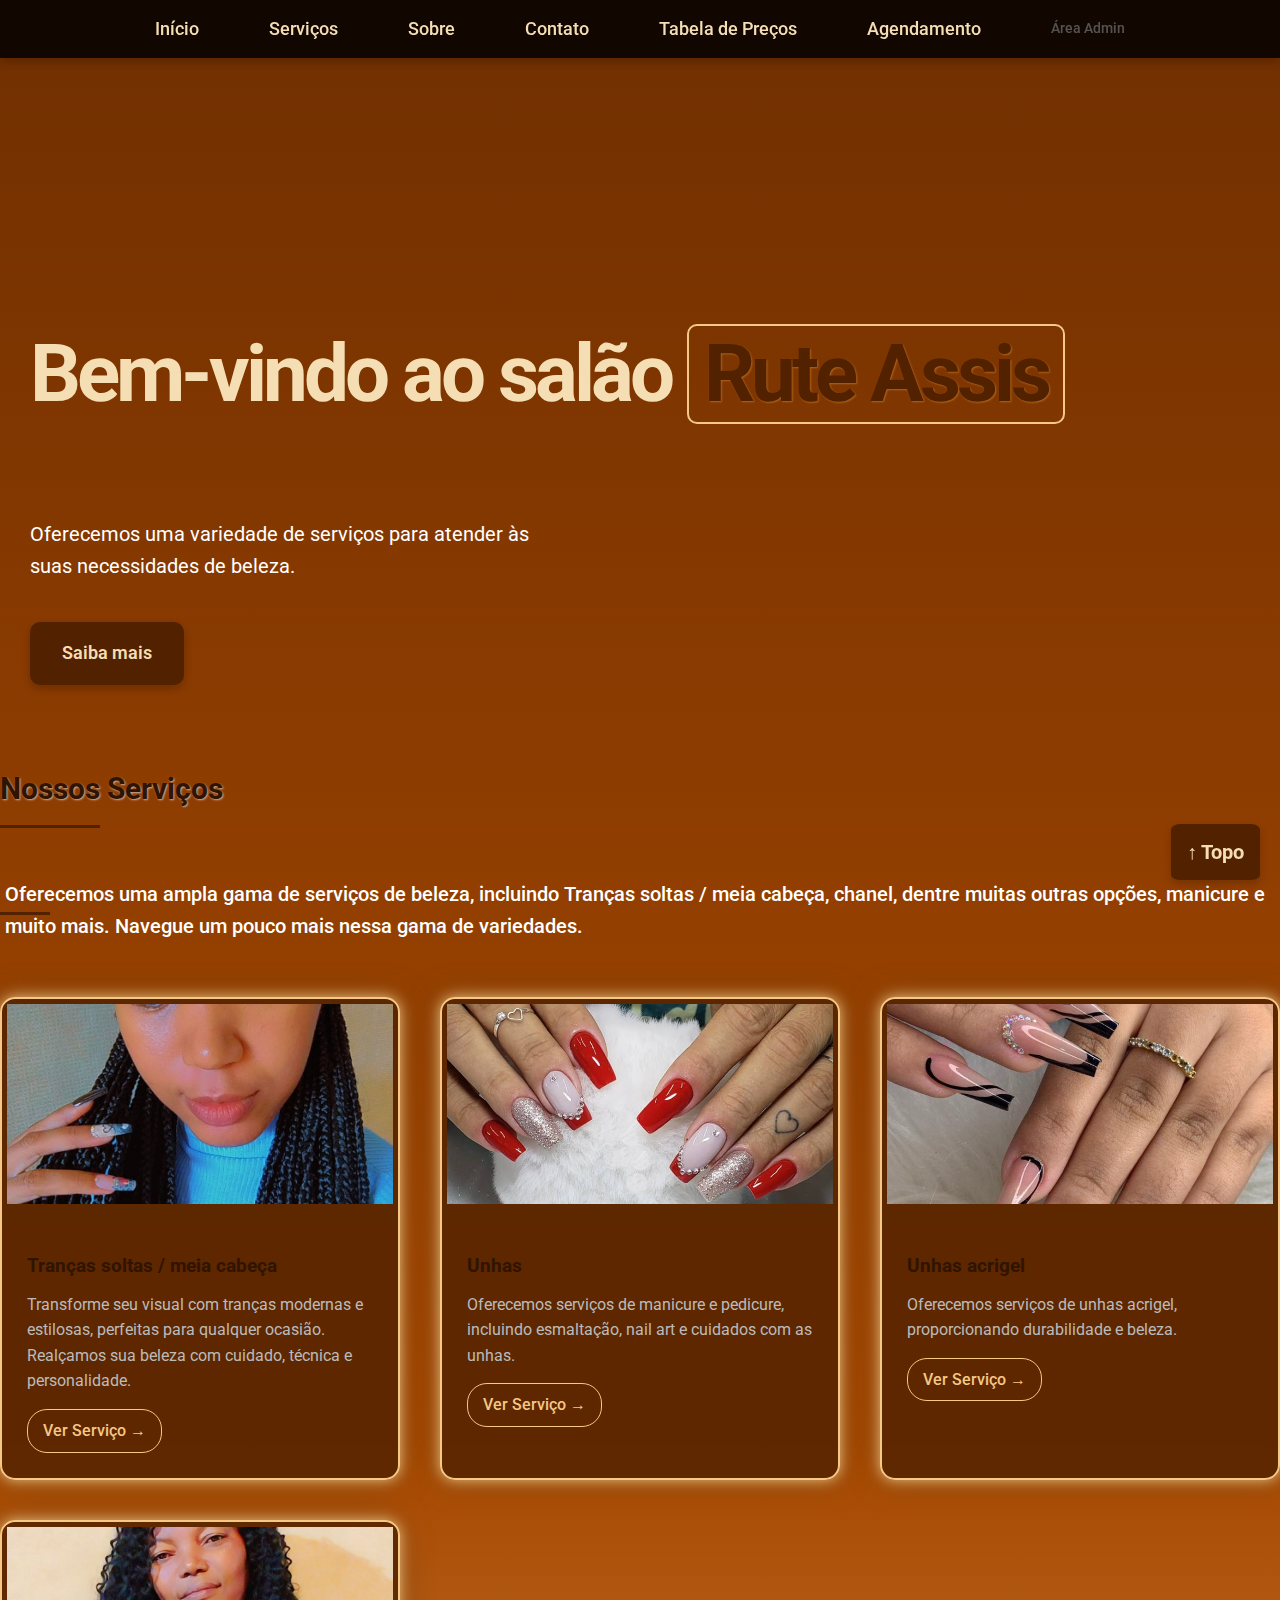
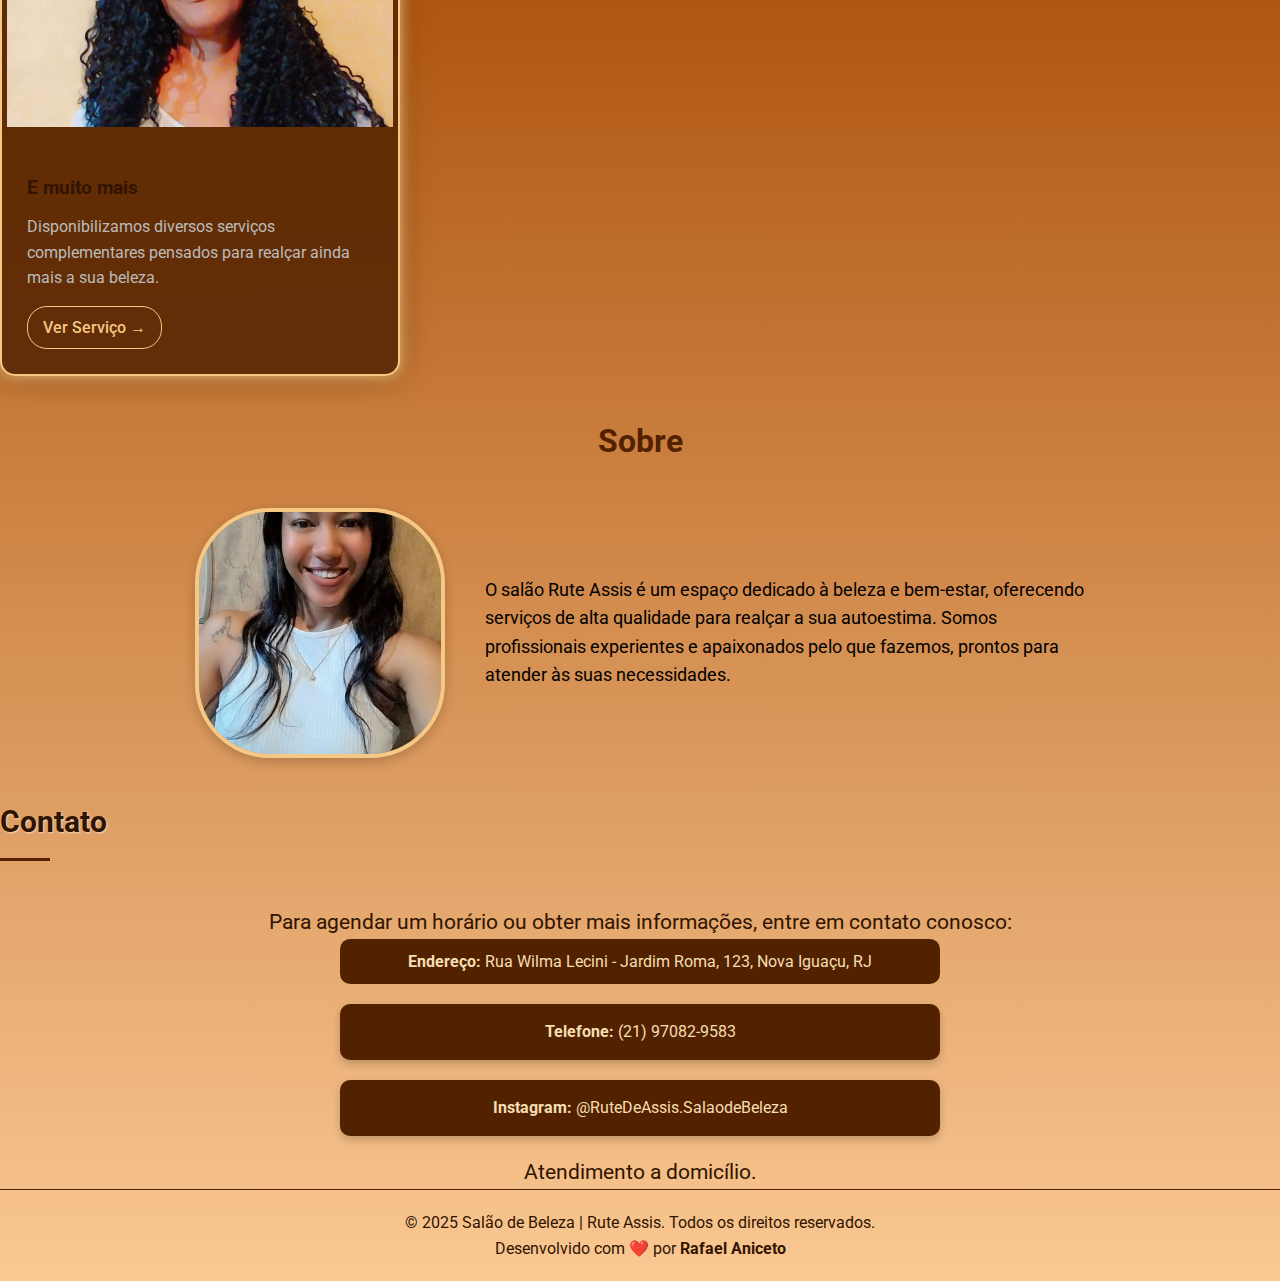
<file: index.html>
<!DOCTYPE html>
<html lang="pt-BR">

<head>
    <meta charset="UTF-8">
    <meta name="viewport" content="width=device-width, initial-scale=1.0">
    <link rel="stylesheet" href="style.css">
    <link rel="preconnect" href="https://fonts.googleapis.com">
    <link rel="preconnect" href="https://fonts.gstatic.com" crossorigin>
    <link href="https://fonts.googleapis.com/css2?family=Roboto:wght@400;700&display=swap" rel="stylesheet">
    <title>Salão de Beleza | Rute Assis</title>
</head>

<body>
    <header id="menu-header">
        <div class="nav-container">
            <ul class="menu" id="menu">
                <li><a href="#inicio">Início</a></li>
                <li><a href="#servicos">Serviços</a></li>
                <li><a href="#sobre">Sobre</a></li>
                <li><a href="#contato">Contato</a></li>
                <li><a href="tabela-precos.html">Tabela de Preços</a></li>
                <li><a href="agendamento.html">Agendamento</a></li>
                <li><a href="admin.html" class="admin-link">Área Admin</a></li>
            </ul>
        </div>
    </header>

    <section class="principal" id="inicio">
        <div>
            <h2>Bem-vindo ao salão <span class="destaque">Rute Assis</span></h2>
            <p>Oferecemos uma variedade de serviços para atender às suas necessidades de beleza.</p>
            <a href="#servicos" class="btn efeito-cursor">Saiba mais</a>
        </div>
    </section>

    <section class="servicos" id="servicos">
        <h3 class="titulo-servicos">Nossos Serviços</h3>
        <p class="descricao-servicos">Oferecemos uma ampla gama de serviços de beleza, incluindo Tranças soltas / meia
            cabeça, chanel, dentre
            muitas outras opções, manicure e muito mais. Navegue um pouco mais nessa gama de variedades.</p>


        <div class="container-servicos ">

            <div class="card-servico efeito-cursor">
                <img class="img-servico" src="img/Imagem da trança.jpg" alt="imagem-servico">

                <div class="info-servico">
                    <h3>Tranças soltas / meia cabeça</h3>
                    <p>Transforme seu visual com tranças modernas e estilosas, perfeitas para qualquer ocasião.
                        Realçamos sua beleza com cuidado, técnica e personalidade.</p>
                    <a href="#servicos">Ver Serviço →</a>
                </div>
            </div>

            <div class="card-servico efeito-cursor">
                <img class="img-servico" src="img/unhacomum.jpg" alt="imagem-servico">

                <div class="info-servico">
                    <h3>Unhas</h3>
                    <p>Oferecemos serviços de manicure e pedicure, incluindo esmaltação, nail art e cuidados com as
                        unhas.</p>
                    <a href="#servicos">Ver Serviço →</a>
                </div>
            </div>

            <div class="card-servico efeito-cursor">
                <img class="img-servico" src="img/acrigel.jpg" alt="imagem-servico">

                <div class="info-servico">
                    <h3>Unhas acrigel</h3>
                    <p>Oferecemos serviços de unhas acrigel, proporcionando durabilidade e beleza.</p>
                    <a href="#servicos">Ver Serviço →</a>
                </div>
            </div>

            <div class="card-servico efeito-cursor">
                <img class="img-servico" src="img/Imagem do aplique.jpg" alt="imagem-servico">

                <div class="info-servico">
                    <h3>E muito mais</h3>
                    <p>Disponibilizamos diversos serviços complementares pensados para realçar ainda mais a sua beleza.
                    </p>
                    <a href="#servicos">Ver Serviço →</a>
                </div>
            </div>
        </div>
    </section>

    <section class="sobre" id="sobre">
        <h3 class="titulo-sobre">Sobre</h3>

        <div class="container-sobre">
            <img class="img-sobre" src="img/foto-rute.jpg" alt="imagem-sobre">

            <div class="info-sobre">
                <p class="sobre">
                    O salão Rute Assis é um espaço dedicado à beleza e bem-estar, oferecendo serviços de alta qualidade
                    para realçar a sua autoestima. Somos profissionais experientes e apaixonados pelo que fazemos,
                    prontos para atender às suas necessidades.
                </p>
            </div>
        </div>
    </section>

    <section class="contato" id="contato">
        <h3 class="titulo-contato">Contato</h3>

        <div class="info-contato">
            <p class="paragrafo-titulo-contato">Para agendar um horário ou obter mais informações, entre em contato
                conosco:</p>
            <p class="endereco"><strong>Endereço:</strong> Rua Wilma Lecini - Jardim Roma, 123, Nova Iguaçu, RJ</p>
            <p class="paragrafo-contato"><strong>Telefone:</strong> <a href="https://wa.me/5521970829583">(21)
                    97082-9583</a></p>
            <p class="paragrafo-contato"><strong>Instagram:</strong> <a
                    href="https://www.instagram.com/RuteDeAssis.SalaodeBeleza">@RuteDeAssis.SalaodeBeleza</a></p>

            <p class="paragrafo-atendimento">Atendimento a domicílio.</p>
        </div>

    </section>
    <footer>
        <p>&copy; 2025 Salão de Beleza | Rute Assis. Todos os direitos reservados.</p>
        <p>Desenvolvido com ❤️ por <a
                href="https://www.linkedin.com/in/rafael-aniceto-da-silva-do-nascimento-07542b91/">Rafael Aniceto</a>
        </p>
    </footer>
    <a href="#inicio" class="btn-voltar-topo">↑ Topo</a>
</body>

</html>
</file>
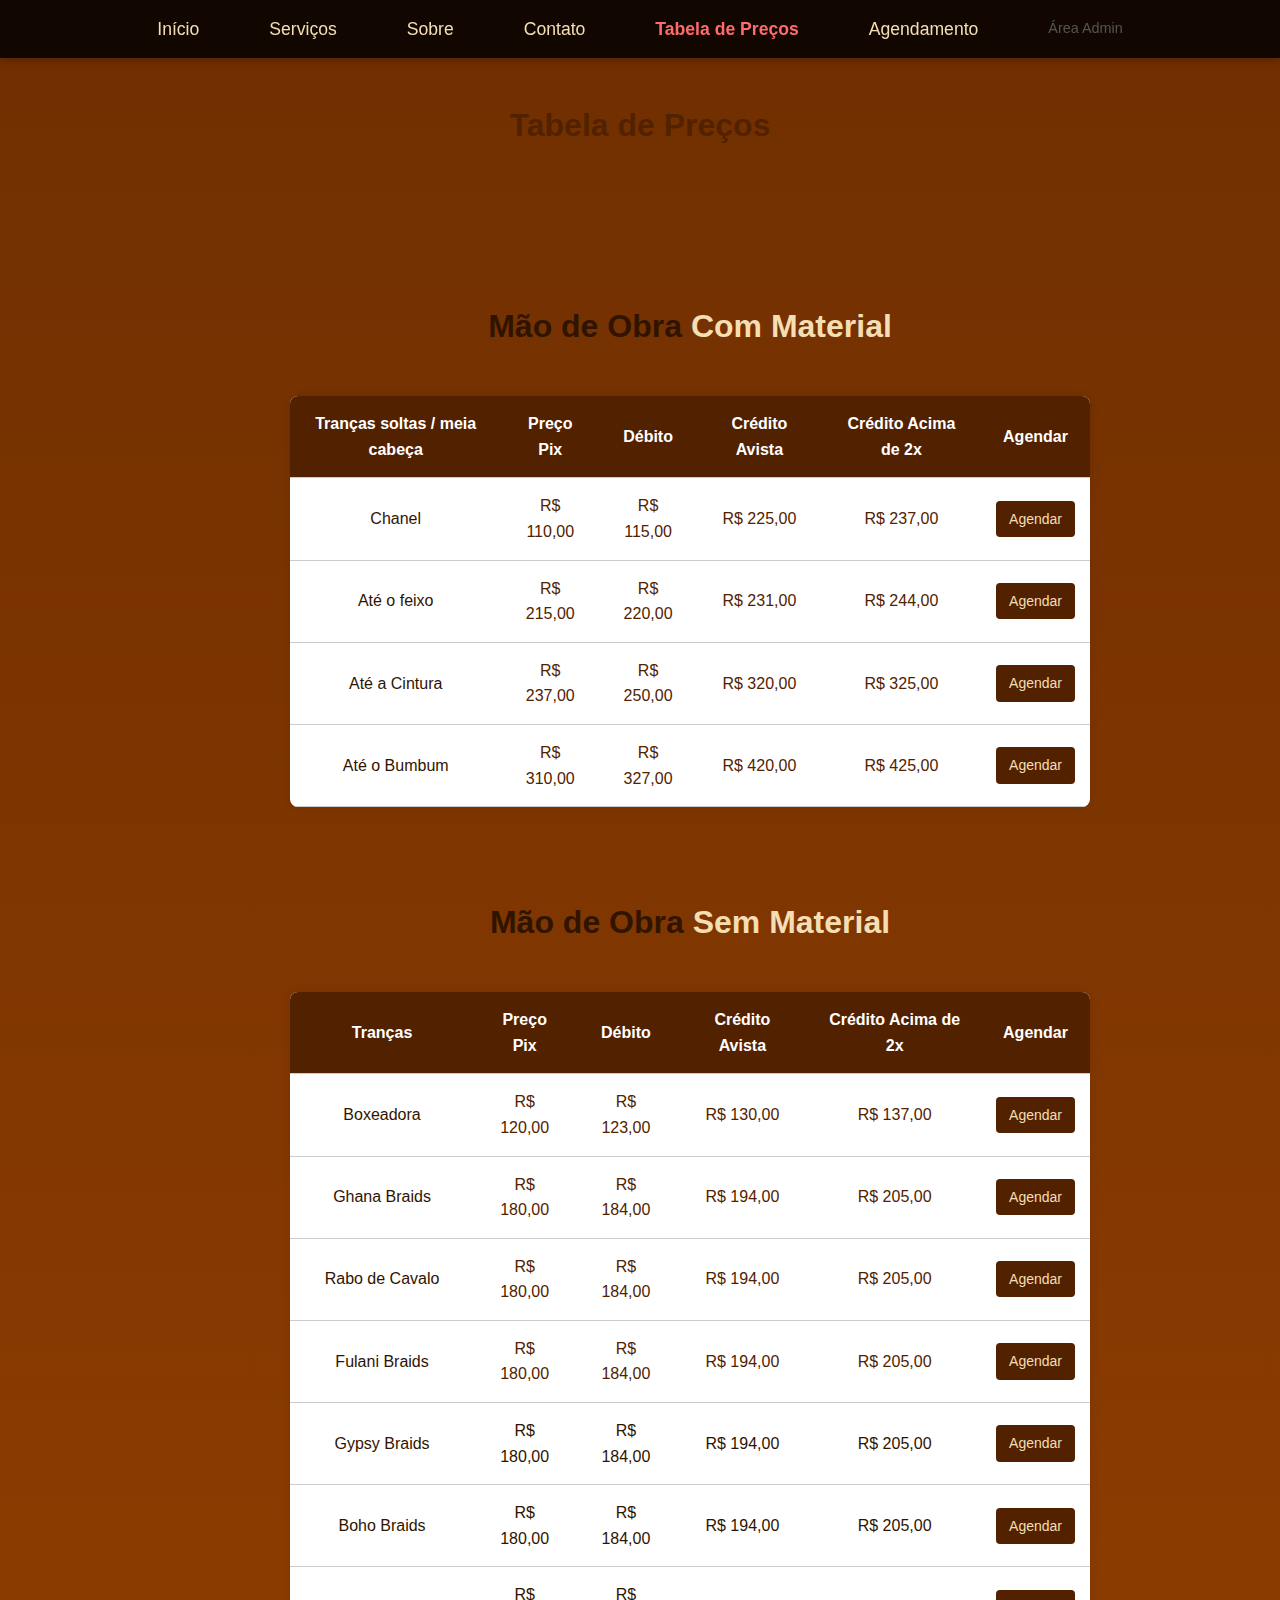
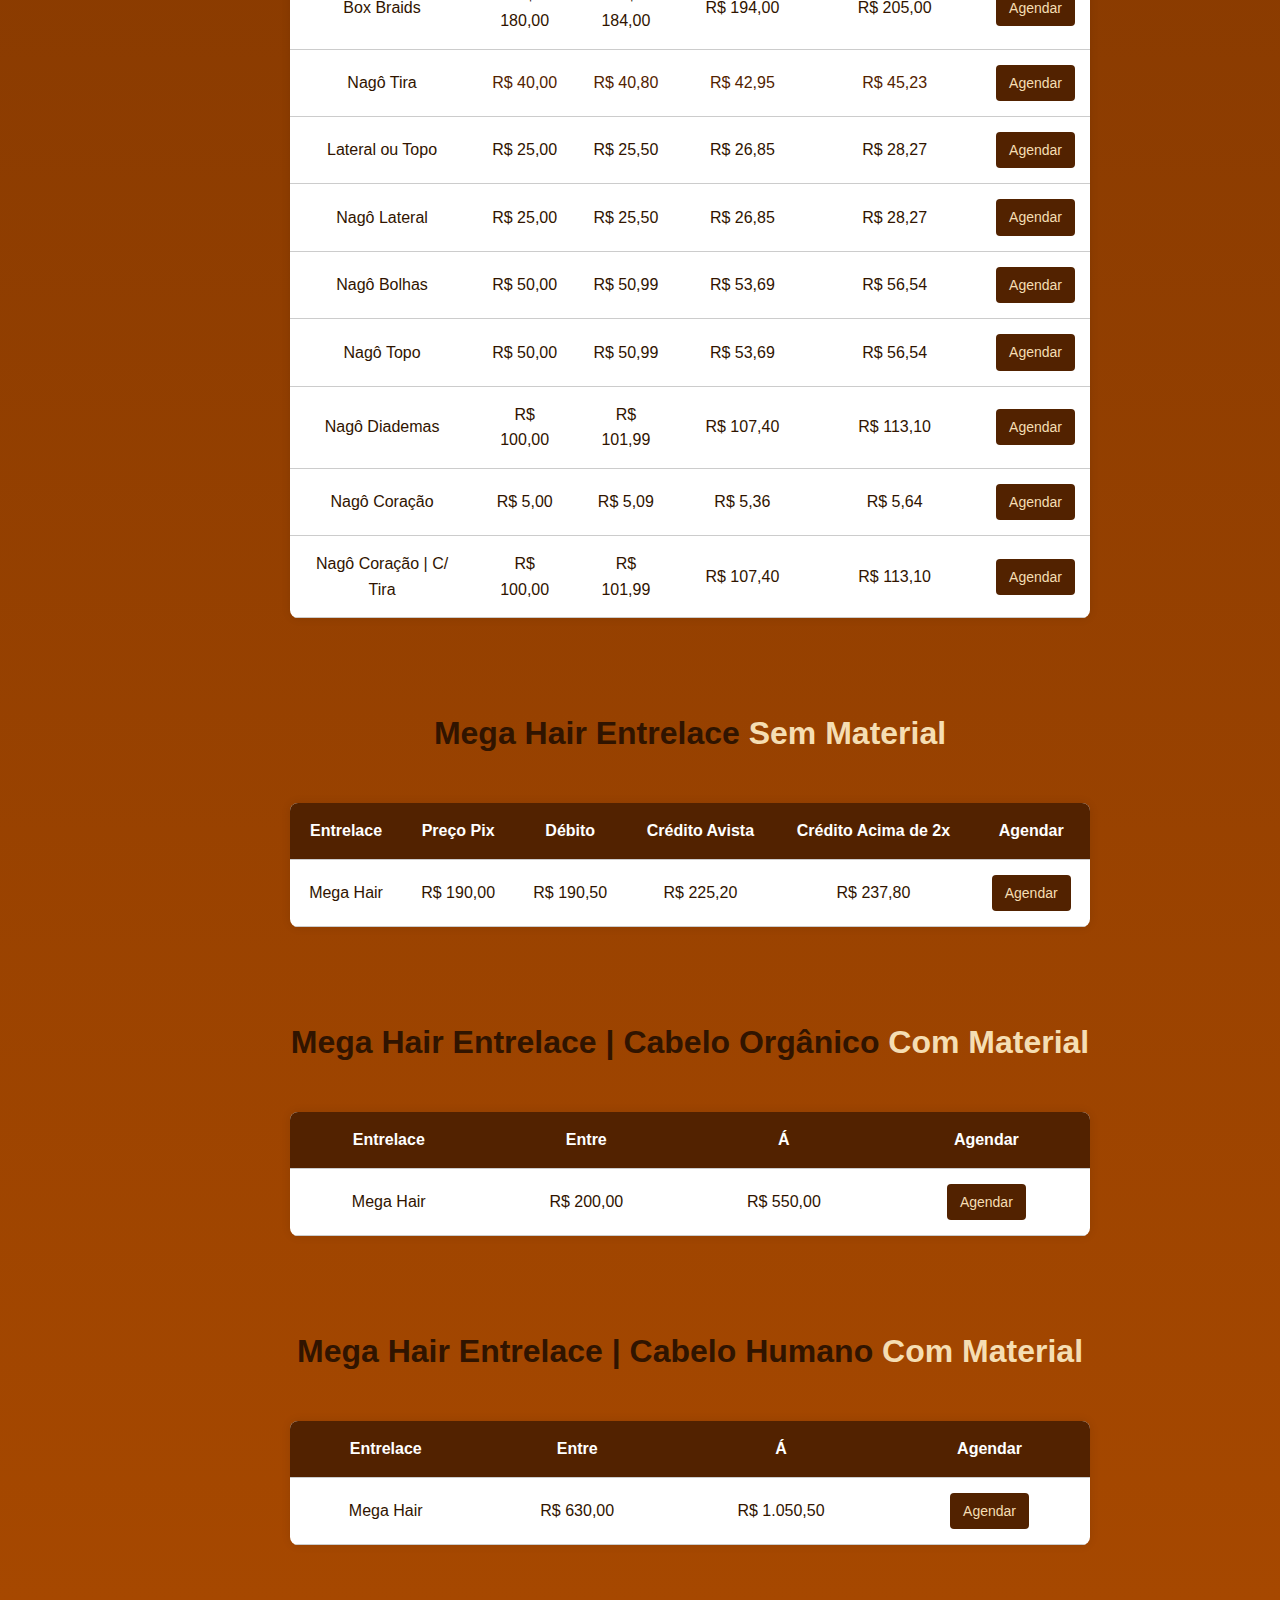
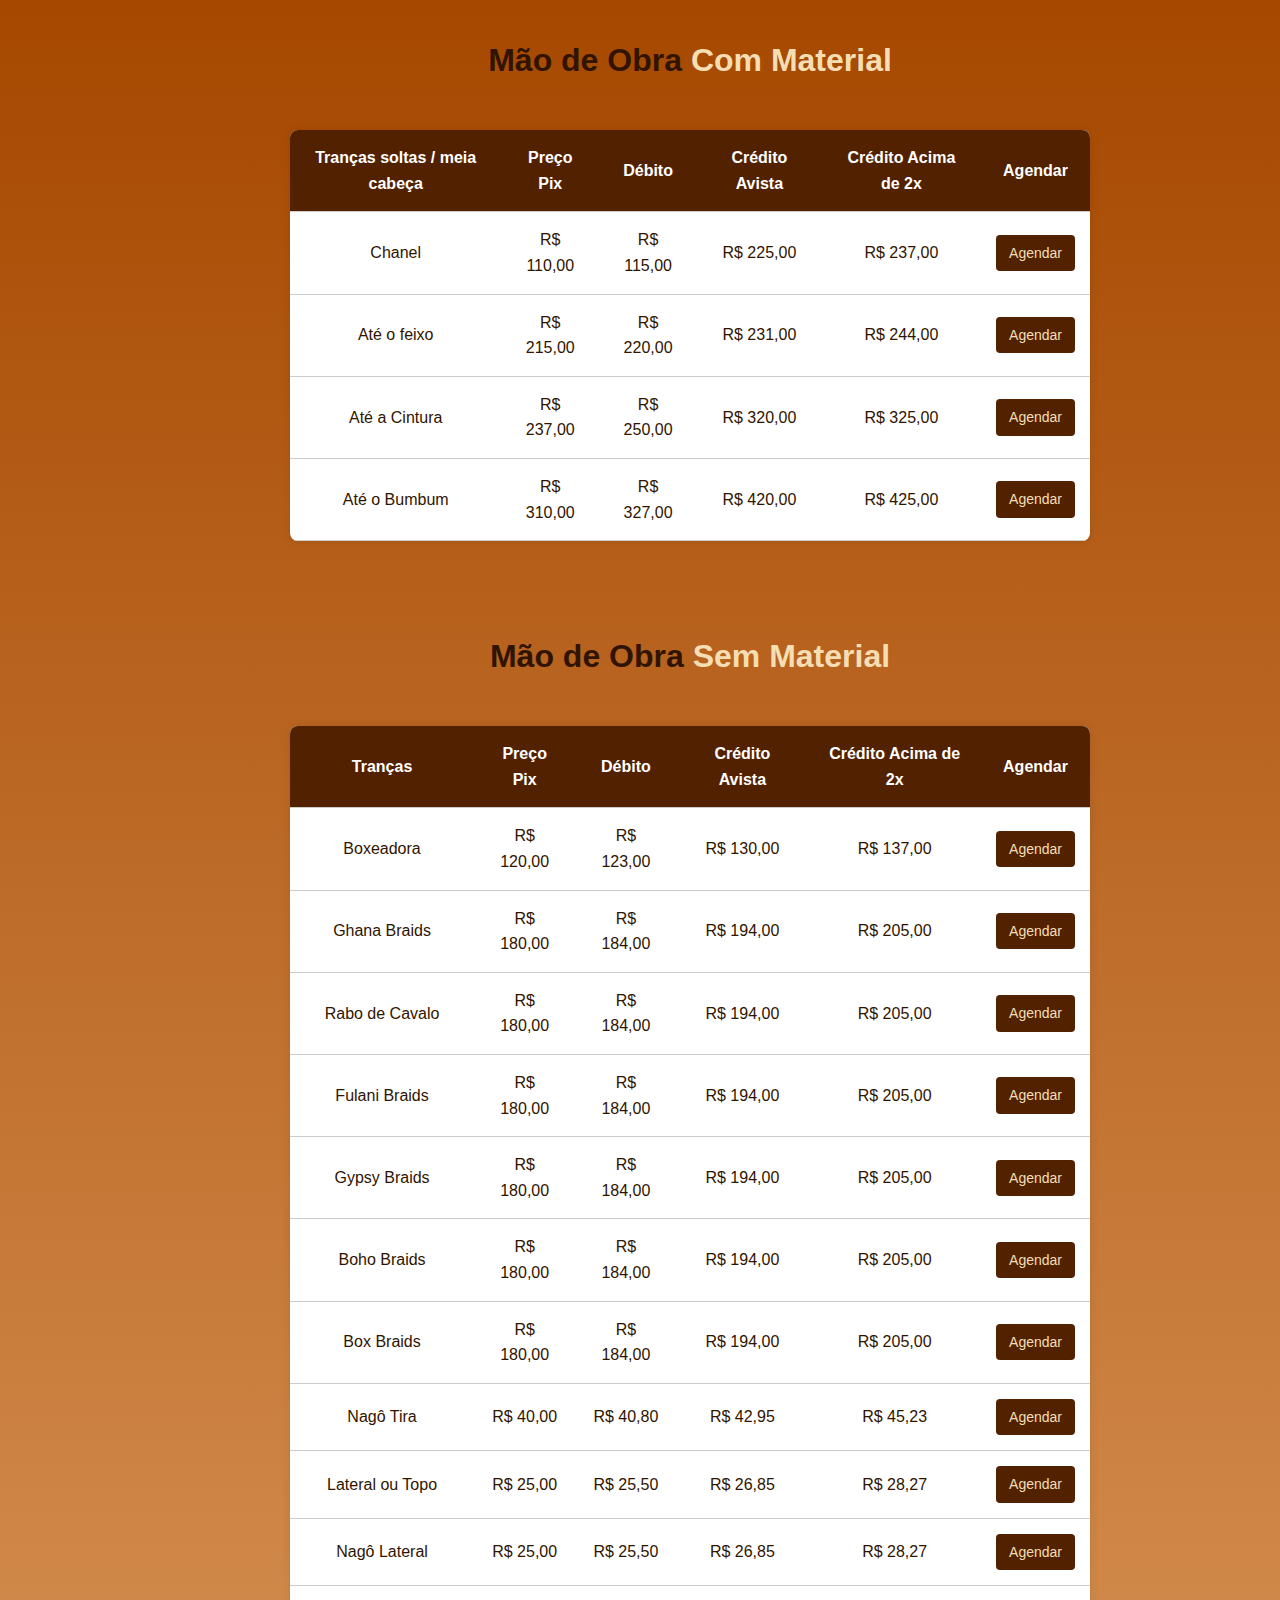
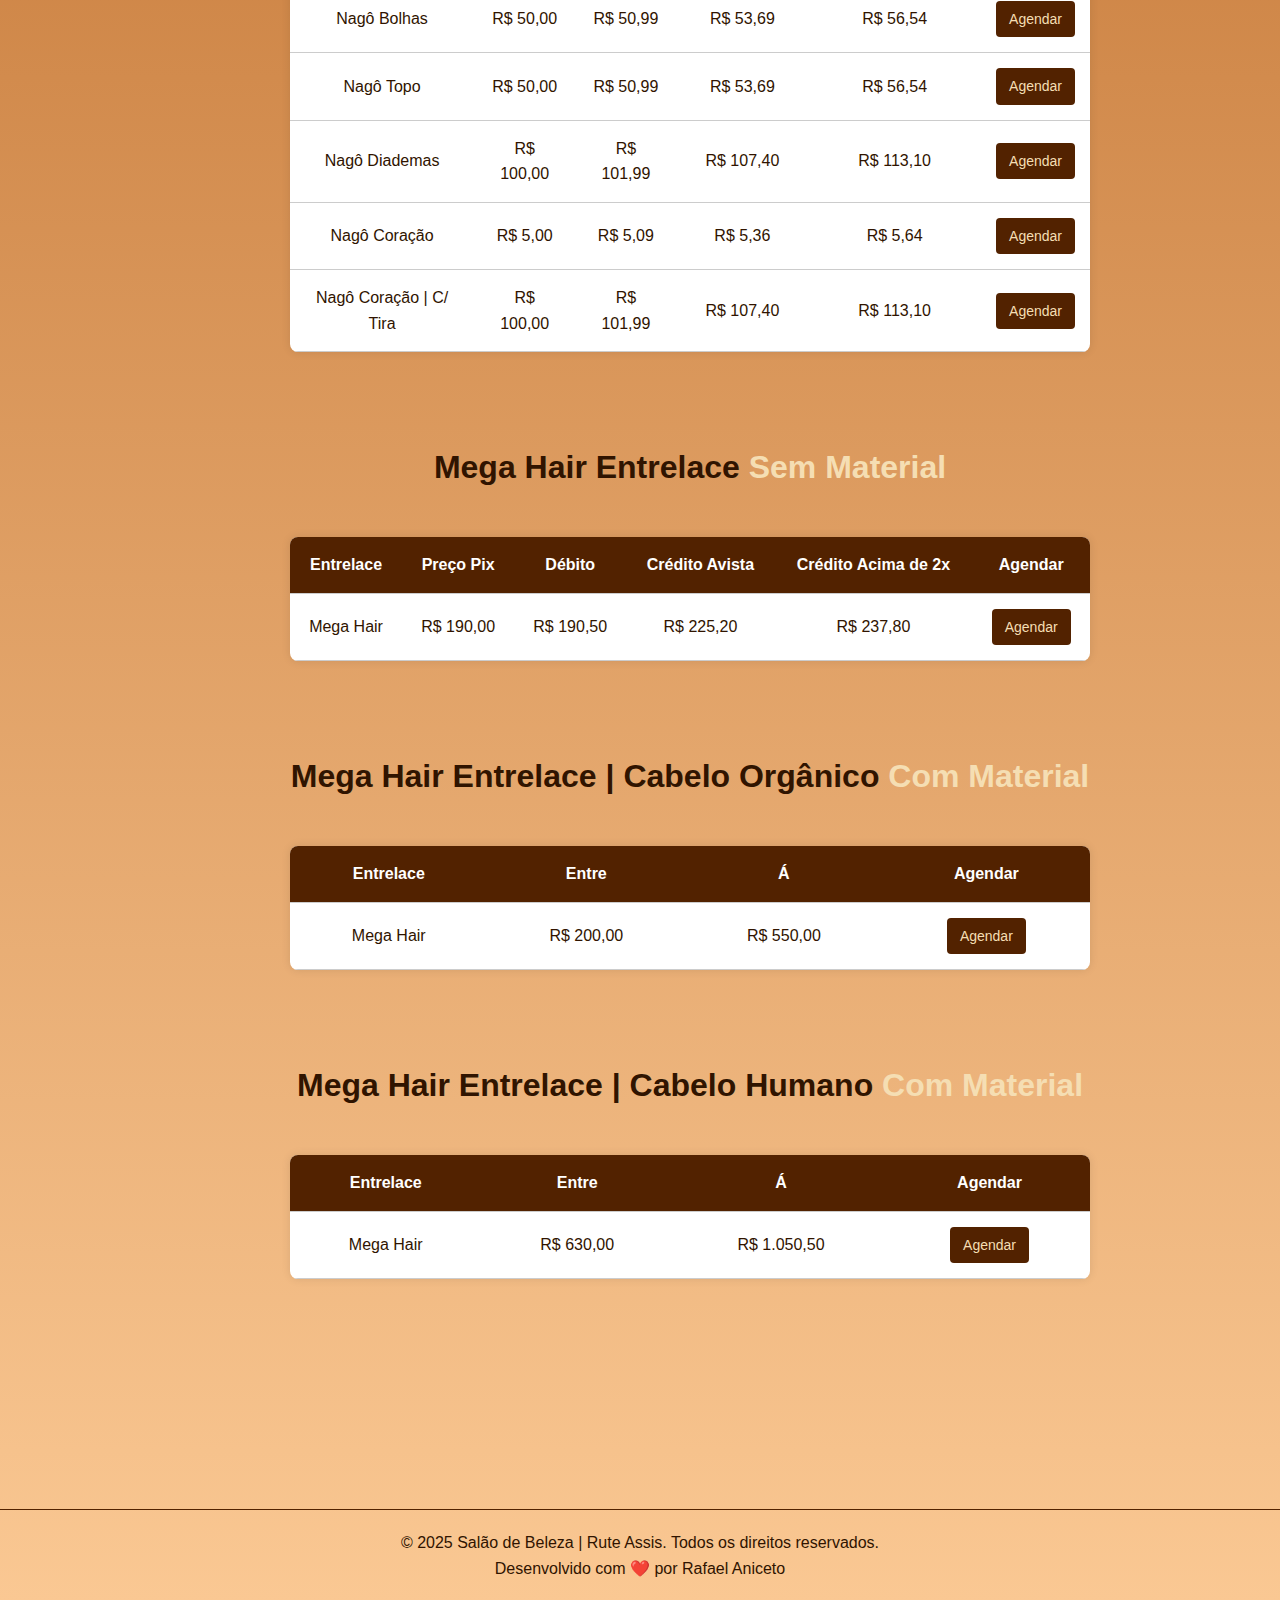
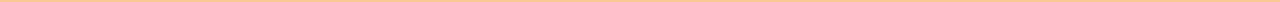
<file: tabela-precos.html>
<!DOCTYPE html>
<html lang="pt-BR">


<head>
    <meta charset="UTF-8">
    <meta name="viewport" content="width=device-width, initial-scale=1.0">
    <title>Tabela de Preços | Rute Assis</title>
    <link rel="stylesheet" href="style.css"> <!-- reutilize seu CSS -->
</head>


<body>
    <header id="menu-header">
        <div class="nav-container">
            <ul class="menu" id="menu">
                <li><a href="index.html#inicio">Início</a></li>
                <li><a href="index.html#servicos">Serviços</a></li>
                <li><a href="index.html#sobre">Sobre</a></li>
                <li><a href="index.html#contato">Contato</a></li>
                <li><a href="tabela-precos.html" class="active">Tabela de Preços</a></li>
                <li><a href="agendamento.html">Agendamento</a></li>
                <li><a href="admin.html" class="admin-link">Área Admin</a></li>
            </ul>
        </div>
    </header>
    
    <div style="margin-top: 100px;">
        <h1 style="text-align: center; color: #522200;">Tabela de Preços</h1>
    </div>


    <div class="tabela-precos" style="max-width: 1200px; margin: 0; padding: 100px; font-family: 'Roboto', sans-serif;">
        <h1 style="text-align: center; margin: 50px; margin-bottom: 25px; position: relative; left: 9%; height: 5px;">
            Mão de Obra <span>Com Material</span></h1>
        <table>
            <thead>
                <tr>
                    <th>Tranças soltas / meia cabeça</th>
                    <th>Preço Pix</th>
                    <th>Débito</th>
                    <th>Crédito Avista</th>
                    <th>Crédito Acima de 2x</th>
                    <th>Agendar</th>
                </tr>
            </thead>
            <tbody>
                <tr>
                    <td>Chanel</td>
                    <td><a href="agendamento.html" class="preco-link" onclick="selecionarServicoComPreco('tranca-chanel', '110,00')">R$ 110,00</a></td>
                    <td><a href="agendamento.html" class="preco-link" onclick="selecionarServicoComPreco('tranca-chanel', '115,00')">R$ 115,00</a></td>
                    <td><a href="agendamento.html" class="preco-link" onclick="selecionarServicoComPreco('tranca-chanel', '225,00')">R$ 225,00</a></td>
                    <td><a href="agendamento.html" class="preco-link" onclick="selecionarServicoComPreco('tranca-chanel', '237,00')">R$ 237,00</a></td>
                    <td><a href="agendamento.html" class="btn-agendar" onclick="localStorage.setItem('servicoSelecionado', 'tranca-chanel')">Agendar</a></td>
                </tr>
                <tr>
                    <td>Até o feixo</td>
                    <td><a href="agendamento.html" class="preco-link" onclick="selecionarServicoComPreco('tranca-feixo', '215,00')">R$ 215,00</a></td>
                    <td><a href="agendamento.html" class="preco-link" onclick="selecionarServicoComPreco('tranca-feixo', '220,00')">R$ 220,00</a></td>
                    <td><a href="agendamento.html" class="preco-link" onclick="selecionarServicoComPreco('tranca-feixo', '231,00')">R$ 231,00</a></td>
                    <td><a href="agendamento.html" class="preco-link" onclick="selecionarServicoComPreco('tranca-feixo', '244,00')">R$ 244,00</a></td>
                    <td><a href="agendamento.html" class="btn-agendar" onclick="localStorage.setItem('servicoSelecionado', 'tranca-feixo')">Agendar</a></td>
                </tr>
                <tr>
                    <td>Até a Cintura</td>
                    <td><a href="agendamento.html" class="preco-link" onclick="selecionarServicoComPreco('tranca-cintura', '237,00')">R$ 237,00</a></td>
                    <td><a href="agendamento.html" class="preco-link" onclick="selecionarServicoComPreco('tranca-cintura', '250,00')">R$ 250,00</a></td>
                    <td><a href="agendamento.html" class="preco-link" onclick="selecionarServicoComPreco('tranca-cintura', '320,00')">R$ 320,00</a></td>
                    <td><a href="agendamento.html" class="preco-link" onclick="selecionarServicoComPreco('tranca-cintura', '325,00')">R$ 325,00</a></td>
                    <td><a href="agendamento.html" class="btn-agendar" onclick="localStorage.setItem('servicoSelecionado', 'tranca-cintura')">Agendar</a></td>
                </tr>
                <tr>
                    <td>Até o Bumbum</td>
                    <td><a href="agendamento.html" class="preco-link" onclick="selecionarServicoComPreco('tranca-bumbum', '310,00')">R$ 310,00</a></td>
                    <td><a href="agendamento.html" class="preco-link" onclick="selecionarServicoComPreco('tranca-bumbum', '327,00')">R$ 327,00</a></td>
                    <td><a href="agendamento.html" class="preco-link" onclick="selecionarServicoComPreco('tranca-bumbum', '420,00')">R$ 420,00</a></td>
                    <td><a href="agendamento.html" class="preco-link" onclick="selecionarServicoComPreco('tranca-bumbum', '425,00')">R$ 425,00</a></td>
                    <td><a href="agendamento.html" class="btn-agendar" onclick="localStorage.setItem('servicoSelecionado', 'tranca-bumbum')">Agendar</a></td>
                </tr>
            </tbody>
        </table>

        <h1 style="text-align: center; margin: 50px; margin-bottom: 25px; position: relative; left: 9%; height: 5px;">
            Mão de Obra <span>Sem Material</span></h1>
        <table>
            <thead>
                <tr>
                    <th>Tranças</th>
                    <th>Preço Pix</th>
                    <th>Débito</th>
                    <th>Crédito Avista</th>
                    <th>Crédito Acima de 2x</th>
                    <th>Agendar</th>
                </tr>
            </thead>
            <tbody>
                <tr>
                    <td>Boxeadora</td>
                    <td><a href="agendamento.html" class="preco-link" onclick="selecionarServicoComPreco('boxeadora', '120,00')">R$ 120,00</a></td>
                    <td><a href="agendamento.html" class="preco-link" onclick="selecionarServicoComPreco('boxeadora', '123,00')">R$ 123,00</a></td>
                    <td><a href="agendamento.html" class="preco-link" onclick="selecionarServicoComPreco('boxeadora', '130,00')">R$ 130,00</a></td>
                    <td><a href="agendamento.html" class="preco-link" onclick="selecionarServicoComPreco('boxeadora', '137,00')">R$ 137,00</a></td>
                    <td><a href="agendamento.html" class="btn-agendar" onclick="localStorage.setItem('servicoSelecionado', 'boxeadora')">Agendar</a></td>
                </tr>
                <tr>
                    <td>Ghana Braids</td>
                    <td><a href="agendamento.html" class="preco-link" onclick="selecionarServicoComPreco('ghana-braids', '180,00')">R$ 180,00</a></td>
                    <td><a href="agendamento.html" class="preco-link" onclick="selecionarServicoComPreco('ghana-braids', '184,00')">R$ 184,00</a></td>
                    <td><a href="agendamento.html" class="preco-link" onclick="selecionarServicoComPreco('ghana-braids', '194,00')">R$ 194,00</a></td>
                    <td><a href="agendamento.html" class="preco-link" onclick="selecionarServicoComPreco('ghana-braids', '205,00')">R$ 205,00</a></td>
                    <td><a href="agendamento.html" class="btn-agendar" onclick="localStorage.setItem('servicoSelecionado', 'ghana-braids')">Agendar</a></td>
                </tr>
                <tr>
                    <td>Rabo de Cavalo</td>
                    <td><a href="agendamento.html" class="preco-link" onclick="selecionarServicoComPreco('rabo-cavalo', '180,00')">R$ 180,00</a></td>
                    <td><a href="agendamento.html" class="preco-link" onclick="selecionarServicoComPreco('rabo-cavalo', '184,00')">R$ 184,00</a></td>
                    <td><a href="agendamento.html" class="preco-link" onclick="selecionarServicoComPreco('rabo-cavalo', '194,00')">R$ 194,00</a></td>
                    <td><a href="agendamento.html" class="preco-link" onclick="selecionarServicoComPreco('rabo-cavalo', '205,00')">R$ 205,00</a></td>
                    <td><a href="agendamento.html" class="btn-agendar" onclick="localStorage.setItem('servicoSelecionado', 'rabo-cavalo')">Agendar</a></td>
                </tr>
                <tr>
                    <td>Fulani Braids</td>
                    <td><a href="agendamento.html" class="preco-link" onclick="selecionarServicoComPreco('fulani-braids', '180,00')">R$ 180,00</a></td>
                    <td><a href="agendamento.html" class="preco-link" onclick="selecionarServicoComPreco('fulani-braids', '184,00')">R$ 184,00</a></td>
                    <td><a href="agendamento.html" class="preco-link" onclick="selecionarServicoComPreco('fulani-braids', '194,00')">R$ 194,00</a></td>
                    <td><a href="agendamento.html" class="preco-link" onclick="selecionarServicoComPreco('fulani-braids', '205,00')">R$ 205,00</a></td>
                    <td><a href="agendamento.html" class="btn-agendar" onclick="localStorage.setItem('servicoSelecionado', 'fulani-braids')">Agendar</a></td>
                </tr>
                <tr>
                    <td>Gypsy Braids</td>
                    <td>R$ 180,00</td>
                    <td>R$ 184,00</td>
                    <td>R$ 194,00</td>
                    <td>R$ 205,00</td>
                    <td><a href="agendamento.html" class="btn-agendar" onclick="localStorage.setItem('servicoSelecionado', 'gypsy-braids')">Agendar</a></td>
                </tr>
                <tr>
                    <td>Boho Braids</td>
                    <td>R$ 180,00</td>
                    <td>R$ 184,00</td>
                    <td>R$ 194,00</td>
                    <td>R$ 205,00</td>
                    <td><a href="agendamento.html" class="btn-agendar" onclick="localStorage.setItem('servicoSelecionado', 'boho-braids')">Agendar</a></td>
                </tr>
                <tr>
                    <td>Box Braids</td>
                    <td>R$ 180,00</td>
                    <td>R$ 184,00</td>
                    <td>R$ 194,00</td>
                    <td>R$ 205,00</td>
                    <td><a href="agendamento.html" class="btn-agendar" onclick="localStorage.setItem('servicoSelecionado', 'box-braids')">Agendar</a></td>
                </tr>
                <tr>
                    <td>Nagô Tira</td>
                    <td><a href="agendamento.html" class="preco-link" onclick="selecionarServicoComPreco('nago-tira', '40,00')">R$ 40,00</a></td>
                    <td><a href="agendamento.html" class="preco-link" onclick="selecionarServicoComPreco('nago-tira', '40,80')">R$ 40,80</a></td>
                    <td><a href="agendamento.html" class="preco-link" onclick="selecionarServicoComPreco('nago-tira', '42,95')">R$ 42,95</a></td>
                    <td><a href="agendamento.html" class="preco-link" onclick="selecionarServicoComPreco('nago-tira', '45,23')">R$ 45,23</a></td>
                    <td><a href="agendamento.html" class="btn-agendar" onclick="localStorage.setItem('servicoSelecionado', 'nago-tira')">Agendar</a></td>
                </tr>
                <tr>
                    <td>Lateral ou Topo</td>
                    <td>R$ 25,00</td>
                    <td>R$ 25,50</td>
                    <td>R$ 26,85</td>
                    <td>R$ 28,27</td>
                    <td><a href="agendamento.html" class="btn-agendar" onclick="localStorage.setItem('servicoSelecionado', 'lateral-topo')">Agendar</a></td>
                </tr>
                <tr>
                    <td>Nagô Lateral</td>
                    <td>R$ 25,00</td>
                    <td>R$ 25,50</td>
                    <td>R$ 26,85</td>
                    <td>R$ 28,27</td>
                    <td><a href="agendamento.html" class="btn-agendar" onclick="localStorage.setItem('servicoSelecionado', 'nago-lateral')">Agendar</a></td>
                </tr>
                <tr>
                    <td>Nagô Bolhas</td>
                    <td>R$ 50,00</td>
                    <td>R$ 50,99</td>
                    <td>R$ 53,69</td>
                    <td>R$ 56,54</td>
                    <td><a href="agendamento.html" class="btn-agendar" onclick="localStorage.setItem('servicoSelecionado', 'nago-bolhas')">Agendar</a></td>
                </tr>
                <tr>
                    <td>Nagô Topo</td>
                    <td>R$ 50,00</td>
                    <td>R$ 50,99</td>
                    <td>R$ 53,69</td>
                    <td>R$ 56,54</td>
                    <td><a href="agendamento.html" class="btn-agendar" onclick="localStorage.setItem('servicoSelecionado', 'nago-topo')">Agendar</a></td>
                </tr>
                <tr>
                    <td>Nagô Diademas</td>
                    <td>R$ 100,00</td>
                    <td>R$ 101,99</td>
                    <td>R$ 107,40</td>
                    <td>R$ 113,10</td>
                    <td><a href="agendamento.html" class="btn-agendar" onclick="localStorage.setItem('servicoSelecionado', 'nago-diademas')">Agendar</a></td>
                </tr>
                <tr>
                    <td>Nagô Coração</td>
                    <td>R$ 5,00</td>
                    <td>R$ 5,09</td>
                    <td>R$ 5,36</td>
                    <td>R$ 5,64</td>
                    <td><a href="agendamento.html" class="btn-agendar" onclick="localStorage.setItem('servicoSelecionado', 'nago-coracao')">Agendar</a></td>
                </tr>
                <tr>
                    <td>Nagô Coração | C/ Tira</td>
                    <td>R$ 100,00</td>
                    <td>R$ 101,99</td>
                    <td>R$ 107,40</td>
                    <td>R$ 113,10</td>
                    <td><a href="agendamento.html" class="btn-agendar" onclick="localStorage.setItem('servicoSelecionado', 'nago-coracao-tira')">Agendar</a></td>
                </tr>
            </tbody>
        </table>

        <h1 style="text-align: center; margin: 50px; margin-bottom: 25px; position: relative; left: 9%; height: 5px;">
            Mega Hair Entrelace <span>Sem Material</span></h1>
        <table>
            <thead>
                <tr>
                    <th>Entrelace</th>
                    <th>Preço Pix</th>
                    <th>Débito</th>
                    <th>Crédito Avista</th>
                    <th>Crédito Acima de 2x</th>
                    <th>Agendar</th>
                </tr>
            </thead>
            <tbody>
                <tr>
                    <td>Mega Hair</td>
                    <td>R$ 190,00</td>
                    <td>R$ 190,50</td>
                    <td>R$ 225,20</td>
                    <td>R$ 237,80</td>
                    <td><a href="agendamento.html" class="btn-agendar" onclick="localStorage.setItem('servicoSelecionado', 'mega-hair-sem-material')">Agendar</a></td>
                </tr>
            </tbody>
        </table>

        <h1 style="text-align: center; margin: 50px; margin-bottom: 25px; position: relative; left: 9%; height: 5px;">
            Mega Hair Entrelace | Cabelo Orgânico <span>Com Material</span></h1>
        <table>
            <thead>
                <tr>
                    <th>Entrelace</th>
                    <th>Entre</th>
                    <th>Á</th>
                    <th>Agendar</th>
                </tr>
            </thead>
            <tbody>
                <tr>
                    <td>Mega Hair</td>
                    <td>R$ 200,00</td>
                    <td>R$ 550,00</td>
                    <td><a href="agendamento.html" class="btn-agendar" onclick="localStorage.setItem('servicoSelecionado', 'mega-hair-organico')">Agendar</a></td>
                </tr>
            </tbody>
        </table>

        <h1 style="text-align: center; margin: 50px; margin-bottom: 25px; position: relative; left: 9%; height: 5px;">
            Mega Hair Entrelace | Cabelo Humano <span>Com Material</span></h1>
        <table>
            <thead>
                <tr>
                    <th>Entrelace</th>
                    <th>Entre</th>
                    <th>Á</th>
                    <th>Agendar</th>
                </tr>
            </thead>
            <tbody>
                <tr>
                    <td>Mega Hair</td>
                    <td>R$ 630,00</td>
                    <td>R$ 1.050,50</td>
                    <td><a href="agendamento.html" class="btn-agendar" onclick="localStorage.setItem('servicoSelecionado', 'mega-hair-humano')">Agendar</a></td>
                </tr>
            </tbody>
        </table>



        <h1 style="text-align: center; margin: 50px; margin-bottom: 25px; position: relative; left: 9%; height: 5px;">
            Mão de Obra <span>Com Material</span></h1>
        <table>
            <thead>
                <tr>
                    <th>Tranças soltas / meia cabeça</th>
                    <th>Preço Pix</th>
                    <th>Débito</th>
                    <th>Crédito Avista</th>
                    <th>Crédito Acima de 2x</th>
                    <th>Agendar</th>
                </tr>
            </thead>
            <tbody>
                <tr>
                    <td>Chanel</td>
                    <td>R$ 110,00</td>
                    <td>R$ 115,00</td>
                    <td>R$ 225,00</td>
                    <td>R$ 237,00</td>
                    <td><a href="agendamento.html" class="btn-agendar" onclick="localStorage.setItem('servicoSelecionado', 'tranca-chanel')">Agendar</a></td>
                </tr>
                <tr>
                    <td>Até o feixo</td>
                    <td>R$ 215,00</td>
                    <td>R$ 220,00</td>
                    <td>R$ 231,00</td>
                    <td>R$ 244,00</td>
                    <td><a href="agendamento.html" class="btn-agendar" onclick="localStorage.setItem('servicoSelecionado', 'tranca-feixo')">Agendar</a></td>
                </tr>
                <tr>
                    <td>Até a Cintura</td>
                    <td>R$ 237,00</td>
                    <td>R$ 250,00</td>
                    <td>R$ 320,00</td>
                    <td>R$ 325,00</td>
                    <td><a href="agendamento.html" class="btn-agendar" onclick="localStorage.setItem('servicoSelecionado', 'tranca-cintura')">Agendar</a></td>
                </tr>
                <tr>
                    <td>Até o Bumbum</td>
                    <td>R$ 310,00</td>
                    <td>R$ 327,00</td>
                    <td>R$ 420,00</td>
                    <td>R$ 425,00</td>
                    <td><a href="agendamento.html" class="btn-agendar" onclick="localStorage.setItem('servicoSelecionado', 'tranca-bumbum')">Agendar</a></td>
                </tr>
            </tbody>
        </table>

        <h1 style="text-align: center; margin: 50px; margin-bottom: 25px; position: relative; left: 9%; height: 5px;">
            Mão de Obra <span>Sem Material</span></h1>
        <table>
            <thead>
                <tr>
                    <th>Tranças</th>
                    <th>Preço Pix</th>
                    <th>Débito</th>
                    <th>Crédito Avista</th>
                    <th>Crédito Acima de 2x</th>
                    <th>Agendar</th>
                </tr>
            </thead>
            <tbody>
                <tr>
                    <td>Boxeadora</td>
                    <td>R$ 120,00</td>
                    <td>R$ 123,00</td>
                    <td>R$ 130,00</td>
                    <td>R$ 137,00</td>
                    <td><a href="agendamento.html" class="btn-agendar" onclick="localStorage.setItem('servicoSelecionado', 'boxeadora')">Agendar</a></td>
                </tr>
                <tr>
                    <td>Ghana Braids</td>
                    <td>R$ 180,00</td>
                    <td>R$ 184,00</td>
                    <td>R$ 194,00</td>
                    <td>R$ 205,00</td>
                    <td><a href="agendamento.html" class="btn-agendar" onclick="localStorage.setItem('servicoSelecionado', 'ghana-braids')">Agendar</a></td>
                </tr>
                <tr>
                    <td>Rabo de Cavalo</td>
                    <td>R$ 180,00</td>
                    <td>R$ 184,00</td>
                    <td>R$ 194,00</td>
                    <td>R$ 205,00</td>
                    <td><a href="agendamento.html" class="btn-agendar" onclick="localStorage.setItem('servicoSelecionado', 'rabo-cavalo')">Agendar</a></td>
                </tr>
                <tr>
                    <td>Fulani Braids</td>
                    <td>R$ 180,00</td>
                    <td>R$ 184,00</td>
                    <td>R$ 194,00</td>
                    <td>R$ 205,00</td>
                    <td><a href="agendamento.html" class="btn-agendar" onclick="localStorage.setItem('servicoSelecionado', 'fulani-braids')">Agendar</a></td>
                </tr>
                <tr>
                    <td>Gypsy Braids</td>
                    <td>R$ 180,00</td>
                    <td>R$ 184,00</td>
                    <td>R$ 194,00</td>
                    <td>R$ 205,00</td>
                    <td><a href="agendamento.html" class="btn-agendar" onclick="localStorage.setItem('servicoSelecionado', 'gypsy-braids')">Agendar</a></td>
                </tr>
                <tr>
                    <td>Boho Braids</td>
                    <td>R$ 180,00</td>
                    <td>R$ 184,00</td>
                    <td>R$ 194,00</td>
                    <td>R$ 205,00</td>
                    <td><a href="agendamento.html" class="btn-agendar" onclick="localStorage.setItem('servicoSelecionado', 'boho-braids')">Agendar</a></td>
                </tr>
                <tr>
                    <td>Box Braids</td>
                    <td>R$ 180,00</td>
                    <td>R$ 184,00</td>
                    <td>R$ 194,00</td>
                    <td>R$ 205,00</td>
                    <td><a href="agendamento.html" class="btn-agendar" onclick="localStorage.setItem('servicoSelecionado', 'box-braids')">Agendar</a></td>
                </tr>
                <tr>
                    <td>Nagô Tira</td>
                    <td>R$ 40,00</td>
                    <td>R$ 40,80</td>
                    <td>R$ 42,95</td>
                    <td>R$ 45,23</td>
                    <td><a href="agendamento.html" class="btn-agendar" onclick="localStorage.setItem('servicoSelecionado', 'nago-tira')">Agendar</a></td>
                </tr>
                <tr>
                    <td>Lateral ou Topo</td>
                    <td>R$ 25,00</td>
                    <td>R$ 25,50</td>
                    <td>R$ 26,85</td>
                    <td>R$ 28,27</td>
                    <td><a href="agendamento.html" class="btn-agendar" onclick="localStorage.setItem('servicoSelecionado', 'lateral-topo')">Agendar</a></td>
                </tr>
                <tr>
                    <td>Nagô Lateral</td>
                    <td>R$ 25,00</td>
                    <td>R$ 25,50</td>
                    <td>R$ 26,85</td>
                    <td>R$ 28,27</td>
                    <td><a href="agendamento.html" class="btn-agendar" onclick="localStorage.setItem('servicoSelecionado', 'nago-lateral')">Agendar</a></td>
                </tr>
                <tr>
                    <td>Nagô Bolhas</td>
                    <td>R$ 50,00</td>
                    <td>R$ 50,99</td>
                    <td>R$ 53,69</td>
                    <td>R$ 56,54</td>
                    <td><a href="agendamento.html" class="btn-agendar" onclick="localStorage.setItem('servicoSelecionado', 'nago-bolhas')">Agendar</a></td>
                </tr>
                <tr>
                    <td>Nagô Topo</td>
                    <td>R$ 50,00</td>
                    <td>R$ 50,99</td>
                    <td>R$ 53,69</td>
                    <td>R$ 56,54</td>
                    <td><a href="agendamento.html" class="btn-agendar" onclick="localStorage.setItem('servicoSelecionado', 'nago-topo')">Agendar</a></td>
                </tr>
                <tr>
                    <td>Nagô Diademas</td>
                    <td>R$ 100,00</td>
                    <td>R$ 101,99</td>
                    <td>R$ 107,40</td>
                    <td>R$ 113,10</td>
                    <td><a href="agendamento.html" class="btn-agendar" onclick="localStorage.setItem('servicoSelecionado', 'nago-diademas')">Agendar</a></td>
                </tr>
                <tr>
                    <td>Nagô Coração</td>
                    <td>R$ 5,00</td>
                    <td>R$ 5,09</td>
                    <td>R$ 5,36</td>
                    <td>R$ 5,64</td>
                    <td><a href="agendamento.html" class="btn-agendar" onclick="localStorage.setItem('servicoSelecionado', 'nago-coracao')">Agendar</a></td>
                </tr>
                <tr>
                    <td>Nagô Coração | C/ Tira</td>
                    <td>R$ 100,00</td>
                    <td>R$ 101,99</td>
                    <td>R$ 107,40</td>
                    <td>R$ 113,10</td>
                    <td><a href="agendamento.html" class="btn-agendar" onclick="localStorage.setItem('servicoSelecionado', 'nago-coracao-tira')">Agendar</a></td>
                </tr>
            </tbody>
        </table>

        <h1 style="text-align: center; margin: 50px; margin-bottom: 25px; position: relative; left: 9%; height: 5px;">
            Mega Hair Entrelace <span>Sem Material</span></h1>
        <table>
            <thead>
                <tr>
                    <th>Entrelace</th>
                    <th>Preço Pix</th>
                    <th>Débito</th>
                    <th>Crédito Avista</th>
                    <th>Crédito Acima de 2x</th>
                    <th>Agendar</th>
                    
            </thead>
            <tbody>
                <tr>
                    <td>Mega Hair</td>
                    <td>R$ 190,00</td>
                    <td>R$ 190,50</td>
                    <td>R$ 225,20</td>
                    <td>R$ 237,80</td>
                    <td><a href="agendamento.html" class="btn-agendar" onclick="localStorage.setItem('servicoSelecionado', 'mega-hair')">Agendar</a></td>
                </tr>
            </tbody>
        </table>

        <h1 style="text-align: center; margin: 50px; margin-bottom: 25px; position: relative; left: 9%; height: 5px;">
            Mega Hair Entrelace | Cabelo Orgânico <span>Com Material</span></h1>
        <table>
            <thead>
                <tr>
                    <th>Entrelace</th>
                    <th>Entre</th>
                    <th>Á</th>
                    <th>Agendar</th>
                </tr>
            </thead>
            <tbody>
                <tr>
                    <td>Mega Hair</td>
                    <td>R$ 200,00</td>
                    <td>R$ 550,00</td>
                    <td><a href="agendamento.html" class="btn-agendar" onclick="localStorage.setItem('servicoSelecionado', 'mega-hair-organico')">Agendar</a></td>
                </tr>
            </tbody>
        </table>

        <h1 style="text-align: center; margin: 50px; margin-bottom: 25px; position: relative; left: 9%; height: 5px;">
            Mega Hair Entrelace | Cabelo Humano <span>Com Material</span></h1>
        <table>
            <thead>
                <tr>
                    <th>Entrelace</th>
                    <th>Entre</th>
                    <th>Á</th>
                    <th>Agendar</th>
                </tr>
            </thead>
            <tbody>
                <tr>
                    <td>Mega Hair</td>
                    <td>R$ 630,00</td>
                    <td>R$ 1.050,50</td>
                    <td><a href="agendamento.html" class="btn-agendar" onclick="localStorage.setItem('servicoSelecionado', 'mega-hair-humano')">Agendar</a></td>
                </tr>
            </tbody>
        </table>




    </div>

    <footer style="text-align: center; margin-top: 40px;">
        <p>&copy; 2025 Salão de Beleza | Rute Assis. Todos os direitos reservados.</p>
        <p>Desenvolvido com ❤️ por Rafael Aniceto</p>
    </footer>
    
    <script>
        // Função para selecionar um serviço e redirecionar para a página de agendamento
        function selecionarServico(servicoId) {
            // Armazenar o ID do serviço selecionado no localStorage
            localStorage.setItem('servicoSelecionado', servicoId);
            
            // Redirecionar para a página de agendamento
            window.location.href = 'agendamento.html';
        }
        
        // Função para selecionar um serviço com preço e redirecionar para a página de agendamento
        function selecionarServicoComPreco(servicoId, preco) {
            // Armazenar o ID do serviço selecionado no localStorage
            localStorage.setItem('servicoSelecionado', servicoId);
            
            // Armazenar o preço selecionado no localStorage
            localStorage.setItem('precoSelecionado', preco);
            
            // Redirecionar para a página de agendamento
            window.location.href = 'agendamento.html';
        }
    </script>
    
    <style>
        .preco-link {
            text-decoration: none;
            color: #522200;
            transition: all 0.3s ease;
            cursor: pointer;
        }
        
        .preco-link:hover {
            color: #ff9900;
            font-weight: bold;
            text-decoration: underline;
        }
    </style>
    
    <!-- Carregar script de administração para obter configurações do salão -->
    <script src="admin.js"></script>
    
    <script>
        // Função para selecionar serviço com preço
        function selecionarServicoComPreco(servicoId, preco) {
            localStorage.setItem('servicoSelecionado', servicoId);
            localStorage.setItem('precoSelecionado', preco);
            console.log('Serviço selecionado:', servicoId, 'Preço:', preco);
        }
    </script>
</body>


</html>
</file>
<file: style.css>
* {
    box-sizing: border-box;
    font-family: 'Roboto', sans-serif;
    margin: 0;
    padding: 0;
}

:root {
    --primary-color: #702f01;
    --secondary-color: #522200;
    --accent-color: #f5c885;
    --text-light: wheat;
    --text-dark: #301400;
    --shadow: 0 4px 8px rgba(0, 0, 0, 0.2);
    --transition: all 0.3s ease;
}

body {
    background: var(--primary-color);
    background: linear-gradient(180deg, rgba(112, 47, 1, 1), rgba(166, 72, 0, 1), rgba(250, 200, 147, 1));
    line-height: 1.6;
    color: var(--text-dark);
}

header {
    position: fixed;
    top: 0;
    left: 0;
    width: 100%;
    background-color: rgba(0, 0, 0, 0.85);
    z-index: 1000;
    padding: 15px 30px;
    margin-bottom: 20px;
    box-shadow: var(--shadow);
    backdrop-filter: blur(5px);
    transition: var(--transition);
}

.menu {
    list-style: none;
}

.menu li a {

    text-decoration: none;
    color: wheat;
    font-weight: 400;
    transition: color 0.3s;
    font-size: 1.2rem;
    padding: 10px 80px;
}

.menu li a:hover {
    color: var(--accent-color);
}

/* Estilo para o menu ativo */
.menu a.active {
    color: #ff6b6b;
    font-weight: bold;
}

/* Estilo para o link da área administrativa */
.menu a.admin-link {
    color: #666;
    font-size: 0.9em;
    opacity: 0.8;
    transition: all 0.3s ease;
}

.menu a.admin-link:hover {
    color: #ff6b6b;
    opacity: 1;
}

ul {
    display: flex;
    gap: 50px;
}

.nav-container {
    display: flex;
    justify-content: center;
    align-items: center;
    width: 100%;
}

.menu {
    display: flex;
    justify-content: center;
    gap: 40px;
    list-style: none;
    margin: 0;
    padding: 0;
}

.menu li a {
    text-decoration: none;
    color: var(--text-light);
    font-weight: 500;
    font-size: 1.1rem;
    padding: 10px 15px;
    transition: var(--transition);
    position: relative;
}

.menu li a::after {
    content: '';
    position: absolute;
    width: 0;
    height: 2px;
    bottom: 0;
    left: 50%;
    background-color: var(--accent-color);
    transition: var(--transition);
    transform: translateX(-50%);
}

.menu li a:hover::after {
    width: 70%;
}

html {
    scroll-behavior: smooth;
}

.efeito-cursor {
    cursor: pointer;
    transition: transform 0.4s ease-in-out;
}

.efeito-cursor:hover {
    transform: translateY(-10px);
}

.principal {
    display: flex;
    align-items: center;
    margin-left: 30px;
    min-height: 85vh;

}

.principal h2 {
    font-size: 80px;
    line-height: 1.1;
    margin-bottom: 100px;
    letter-spacing: -4px;
    margin-top: 250px;
    color: wheat;
    text-align: center;
}

.destaque {
    color: #522200;
    border: #f5c885 solid 2px;
    padding: 1px 15px;
    text-shadow: 1px 1px 2px rgba(255, 175, 71, 0.384);
    border-radius: 10px;

}

.principal p {
    font-size: 20px;
    margin-bottom: 20px;
    max-width: 500px;
    color: white;
    margin-bottom: 40px;
}

.btn {
    display: inline-block;
    background: var(--secondary-color);
    padding: 15px 30px;
    border-radius: 10px;
    font-size: 18px;
    font-weight: 600;
    text-decoration: none;
    color: var(--text-light);
    box-shadow: var(--shadow);
    transition: var(--transition);
    border: 2px solid transparent;
}

.btn:hover {
    background: transparent;
    border: 2px solid var(--secondary-color);
    transform: translateY(-5px);
    box-shadow: 0 6px 12px rgba(0, 0, 0, 0.3);
}

.btn-voltar-topo {
    position: fixed;
    bottom: 20px;
    right: 20px;
    background-color: #522200;
    color: wheat;
    padding: 12px 16px;
    border-radius: 10%;
    text-decoration: none;
    font-size: 20px;
    font-weight: bold;
    box-shadow: 0 4px 8px rgba(0,0,0,0.2);
    transition: background 0.3s;
    z-index: 1000;
}

.btn-voltar-topo:hover {
    background-color: #7c4212;
}

.titulo-servicos {
    font-size: 30px;
    margin-bottom: 60px;
    position: relative;
    text-shadow: 1px 1px 2px rgba(255, 255, 255, 0.589);
}

.titulo-servicos::after {
    content: '';
    position: absolute;
    left: 0;
    bottom: -15px;
    width: 100px;
    height: 3px;
    background-color: #522200;
}

.titulo-contato {
    font-size: 30px;
    margin-bottom: 60px;
    position: relative;
    text-shadow: 1px 1px 2px rgba(255, 255, 255, 0.568);
}

.titulo-contato::after {
    content: '';
    position: absolute;
    left: 0;
    bottom: -15px;
    width: 50px;
    height: 3px;
    background-color: #522200;
}

.descricao-servicos {
    font-size: 20px;
    font-weight: 500;
    margin-bottom: 50px;
    padding: 5px;
    color: white;
}

.container-servicos {
    display: grid;
    grid-template-columns: repeat(auto-fill, minmax(300px, 1fr));
    gap: 40px;

}

.card-servico {
    background-color: rgba(82, 34, 0, 0.85);
    border-radius: 15px;
    overflow: hidden;
    padding: 5px;
    border: 2px solid var(--accent-color);
    box-shadow: 0 0 15px var(--accent-color), 0 0 30px #7c4212;
    transition: var(--transition);
    transform-origin: center;
}

.card-servico:hover {
    transform: scale(1.03);
    box-shadow: 0 0 20px var(--accent-color), 0 0 40px #7c4212;
}

.img-servico {
    width: 100%;
    height: 200px;
    object-fit: cover;
    margin-bottom: 20px;
}

.info-servico {
    padding: 20px;
}

.info-servico h3 {
    margin-bottom: 10px;
}

.info-servico p {
    color: #bbb;
    margin-bottom: 15px;
}

.info-servico a {
    color: var(--accent-color);
    font-weight: 500;
    text-decoration: none;
    display: inline-block;
    padding: 8px 15px;
    border: 1px solid var(--accent-color);
    border-radius: 20px;
    transition: var(--transition);
}

.info-servico a:hover {
    background-color: var(--accent-color);
    color: var(--secondary-color);
}

.info-contato {
    text-align: center;
    text-decoration: none;
    list-style: none;

}

.titulo-sobre {
    text-align: center;
    margin-top: 40px;
    font-size: 2rem;
    color: #522200;
}

.titulo-sobre::after {
    content: '';
    position: absolute;
    left: 0;
    bottom: -15px;
    width: 50px;
    height: 3px;
    background-color: #522200;
}


.container-sobre {
    display: flex;
    display: flex;
    align-items: center;
    justify-content: center;
    gap: 40px;
    padding: 40px 20px;
    flex-wrap: wrap;
    /* permite quebrar em telas menores */
    flex-wrap: wrap;
    /* permite quebrar em telas menores */
}

/* Estilo do texto */
.info-sobre {
    flex: 1;
    max-width: 600px;
    font-family: 'Roboto', sans-serif;
    font-size: 1.1rem;
    color: #000000;
    line-height: 1.6;
}

.img-sobre {
    width: 250px;
    height: 250px;
    object-fit: cover;
    border-radius: 30%;
    /* deixa a imagem redonda */
    box-shadow: 0 4px 12px rgba(0, 0, 0, 0.2);
    /* sombra suave */
    border: 4px solid #f5c885;
    /* borda personalizada */
    border-radius: 30%;
    /* deixa a imagem redonda */
    box-shadow: 0 4px 12px rgba(0, 0, 0, 0.2);
    /* sombra suave */
    border: 4px solid #f5c885;
    /* borda personalizada */
}

.info-sobre {
    flex: 1;
    /* faz o texto ocupar o espaço restante */
    flex: 1;
    /* faz o texto ocupar o espaço restante */
}



.paragrafo-titulo-contato {
    font-size: 1.3rem;
}

.paragrafo-atendimento {
    font-size: 1.3rem;
}

.paragrafo-contato {
    background-color: var(--secondary-color);
    margin: auto;
    margin-bottom: 20px;
    width: 80%;
    max-width: 600px;
    padding: 15px 30px;
    border-radius: 10px;
    color: var(--text-light);
    text-align: center;
    cursor: pointer;
    box-shadow: var(--shadow);
    transition: var(--transition);
}

.paragrafo-contato:hover {
    transform: translateY(-5px);
    box-shadow: 0 6px 12px rgba(0, 0, 0, 0.3);
}

.endereco {
    background-color: #522200;
    margin: auto;
    margin-bottom: 20px;
    width: 80%;
    max-width: 600px;
    padding: 10px 20px;
    border-radius: 10px;
    color: wheat;
    text-align: center;
}

.paragrafo-contato a {
    text-decoration: none;
    list-style: none;
    color: inherit;
}

h1 {
    text-align: center;
    color: #301400;
}

table {
    position: relative;
    left: 10%;
    width: 80%;
    margin: 90px;
    border-collapse: collapse;
    background-color: white;
    box-shadow: 0 0 10px rgba(0, 0, 0, 0.1);
    border-radius: 8px;
    overflow: hidden;
}

th,
td {
    padding: 15px;
    text-align: center;
    border-bottom: 1px solid #ccc;
}

thead {
    background-color: #522200;
    color: white;
}

tbody tr:hover {
    background-color: #f0e6dd;
}

span {
    color: wheat;
}

/* Estilo para botões de agendamento na tabela de preços */
.btn-agendar {
    display: inline-block;
    background-color: var(--secondary-color);
    color: var(--text-light);
    padding: 8px 15px;
    border-radius: 20px;
    text-decoration: none;
    font-weight: 500;
    transition: var(--transition);
    border: 1px solid transparent;
}

.btn-agendar:hover {
    background-color: var(--accent-color);
    color: var(--secondary-color);
    transform: translateY(-3px);
    box-shadow: 0 4px 8px rgba(0, 0, 0, 0.2);
}

/* Estilos adicionais para botões de agendamento na tabela */
.tabela-precos .btn-agendar {
    font-size: 14px;
    padding: 6px 12px;
    border-radius: 4px;
    background-color: #522200;
}

.tabela-precos .btn-agendar:hover {
    background-color: #7a3300;
    transform: translateY(-2px);
}

h1 {
    text-align: center;
    color: #301400;
}

table {
    position: relative;
    left: 10%;
    width: 80%;
    margin: 90px;
    border-collapse: collapse;
    background-color: white;
    box-shadow: 0 0 10px rgba(0, 0, 0, 0.1);
    border-radius: 8px;
    overflow: hidden;
}

th,
td {
    padding: 15px;
    text-align: center;
    border-bottom: 1px solid #ccc;
}

thead {
    background-color: #522200;
    color: white;
}

tbody tr:hover {
    background-color: #f0e6dd;
}

span {
    color: wheat;
}

footer {
    padding: 20px 5%;
    text-align: center;
    border-top: 1px solid #522200;

}

footer a {
    list-style: none;
    text-decoration: none;
    color: inherit;
    font-weight: bold;
}
@media (max-width: 768px) {

    .menu {
        flex-direction: column;
        align-items: center;
        gap: 20px;
    }

    .principal {
        flex-direction: column;
        margin-left: 0;
        padding: 40px 20px;
        text-align: center;
    }

    .principal h2 {
        font-size: 2.5rem;
        margin-top: 150px;
        margin-bottom: 40px;
    }

    .container-servicos {
        grid-template-columns: 1fr;
        padding: 0 20px;
    }

    .paragrafo-contato,
    .endereco {
        margin: 10px auto;
        width: 90%;
    }

    .container-sobre {
        flex-direction: column;
        padding: 20px;
    }

    .img-sobre {
        width: 180px;
        height: 180px;
    }
}
</file>
